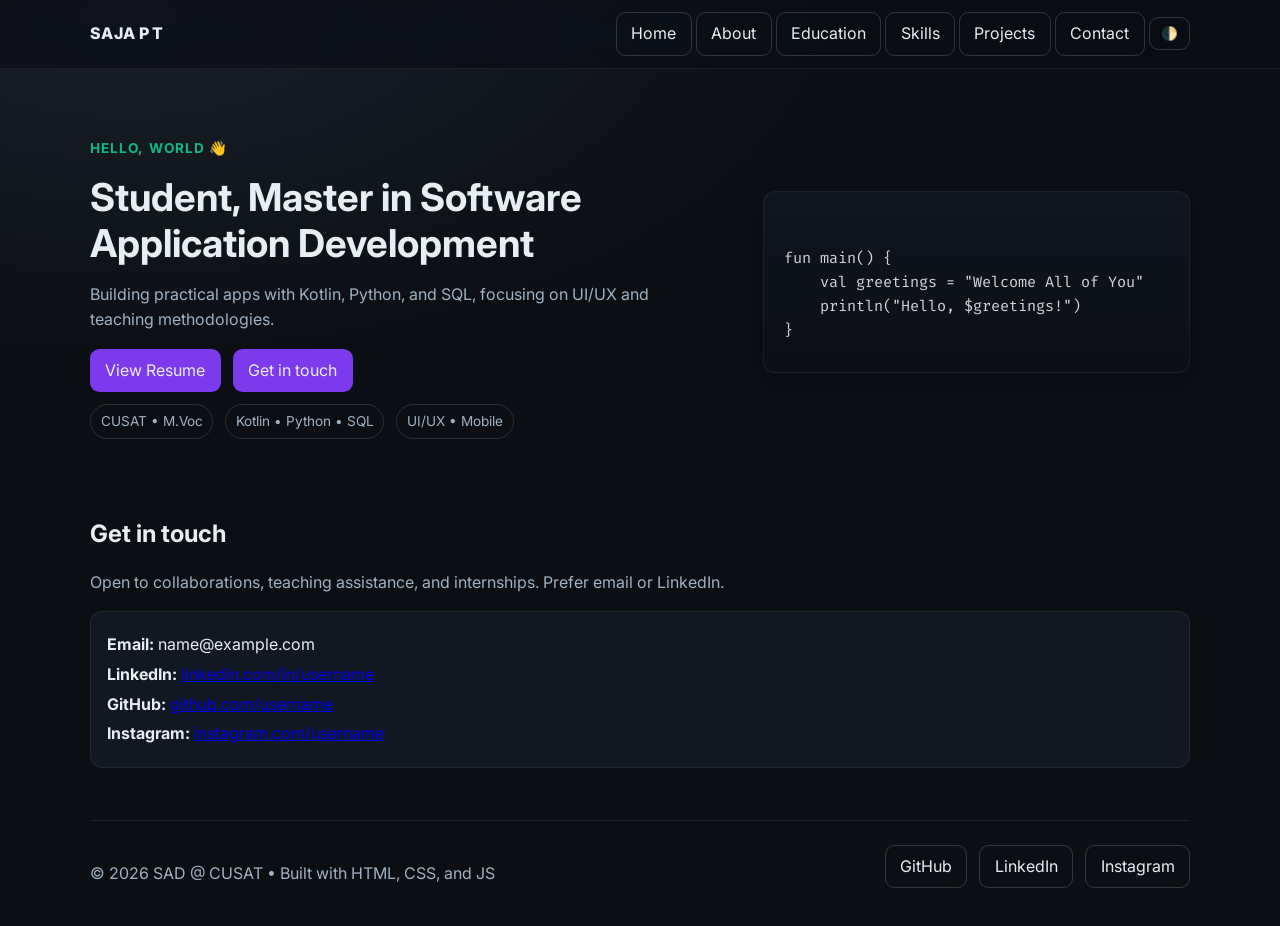
<file: index.html>
<!doctype html>
<html lang="en">
<head>
  <meta charset="utf-8">
  <meta name="viewport" content="width=device-width, initial-scale=1">
  <title>Home • SAJA P T</title>
  <meta name="description" content="Portfolio home of SAJA P T: Kotlin, Python, SQL, UI/UX, mobile.">
  <link rel="preconnect" href="https://fonts.googleapis.com">
  <link rel="preconnect" href="https://fonts.gstatic.com" crossorigin>
  <link href="https://fonts.googleapis.com/css2?family=Inter:wght@400;600;800&family=Fira+Code:wght@400;600&display=swap" rel="stylesheet">
  <link rel="stylesheet" href="css/styles.css">
</head>
<body>
  <!-- Header -->
  <header class="site-header">
    <div class="nav container">
      <a class="logo" href="home.html">SAJA P T</a>
      <div class="nav-right">
        <a class="btn" href="home.html">Home</a>
        <a class="btn" href="about.html">About</a>
        <a class="btn" href="education.html">Education</a>
        <a class="btn" href="skills.html">Skills</a>
        <a class="btn" href="projects.html">Projects</a>
        <a class="btn " href="contact.html">Contact</a>
        <button class="theme-toggle" aria-label="Toggle theme">🌓</button>
      </div>
    </div>
  </header>

  <main>
    <section class="hero container reveal" aria-labelledby="hero-title">
      <div>
        <p class="kicker">Hello, world 👋</p>
        <h1 id="hero-title">Student, Master in Software Application Development</h1>
        <p class="subtitle">
          Building practical apps with Kotlin, Python, and SQL, focusing on UI/UX and teaching methodologies.
        </p>
        <div class="cta" style="margin-top:1rem; display:flex; gap:.75rem; flex-wrap:wrap">
          <a class="btn primary" href="assets/SAJA_PT_RESUME.pdf" target="_blank" rel="noopener">View Resume</a>
          <a class="btn primary" href="contact.html">Get in touch</a>
        </div>
        <div class="meta">
          <span class="pill">CUSAT • M.Voc</span>
          <span class="pill">Kotlin • Python • SQL</span>
          <span class="pill">UI/UX • Mobile</span>
        </div>
      </div>
      <div class="code-card reveal">
<pre><code class="code">
fun main() {
    val greetings = "Welcome All of You"
    println("Hello, $greetings!")
}
</code></pre>
      </div>
    </section>

    <section class="section container reveal" aria-labelledby="get-touch">
      <h2 id="get-touch">Get in touch</h2>
      <p class="muted">Open to collaborations, teaching assistance, and internships. Prefer email or LinkedIn.</p>
      <div class="panel">
        <p style="margin:.25rem 0"><strong>Email:</strong> name@example.com</p>
        <p style="margin:.25rem 0"><strong>LinkedIn:</strong> <a href="https://linkedin.com/in/saja-pt" target="_blank" rel="noopener">linkedin.com/in/username</a></p>
        <p style="margin:.25rem 0"><strong>GitHub:</strong> <a href="https://github.com/Saja-abbas" target="_blank" rel="noopener">github.com/username</a></p>
        <p style="margin:.25rem 0"><strong>Instagram:</strong> <a href="https://instagram.com/saja_bbas" target="_blank" rel="noopener">instagram.com/username</a></p>
      </div>
    </section>
  </main>

  <!-- Footer -->
  <footer class="footer container">
    <p>© <span id="year"></span> SAD @ CUSAT • Built with HTML, CSS, and JS</p>
    <ul class="social">
      <li><a class="btn" href="https://github.com/Saja-abbas" target="_blank" rel="noopener" aria-label="GitHub">GitHub</a></li>
      <li><a class="btn" href="https://linkedin.com/in/saja-pt" target="_blank" rel="noopener" aria-label="LinkedIn">LinkedIn</a></li>
      <li><a class="btn" href="https://instagram.com/saja_bbas" target="_blank" rel="noopener" aria-label="Instagram">Instagram</a></li>
    </ul>
  </footer>

  <script src="javascript/script.js" defer></script>
</body>
</html>
</file>
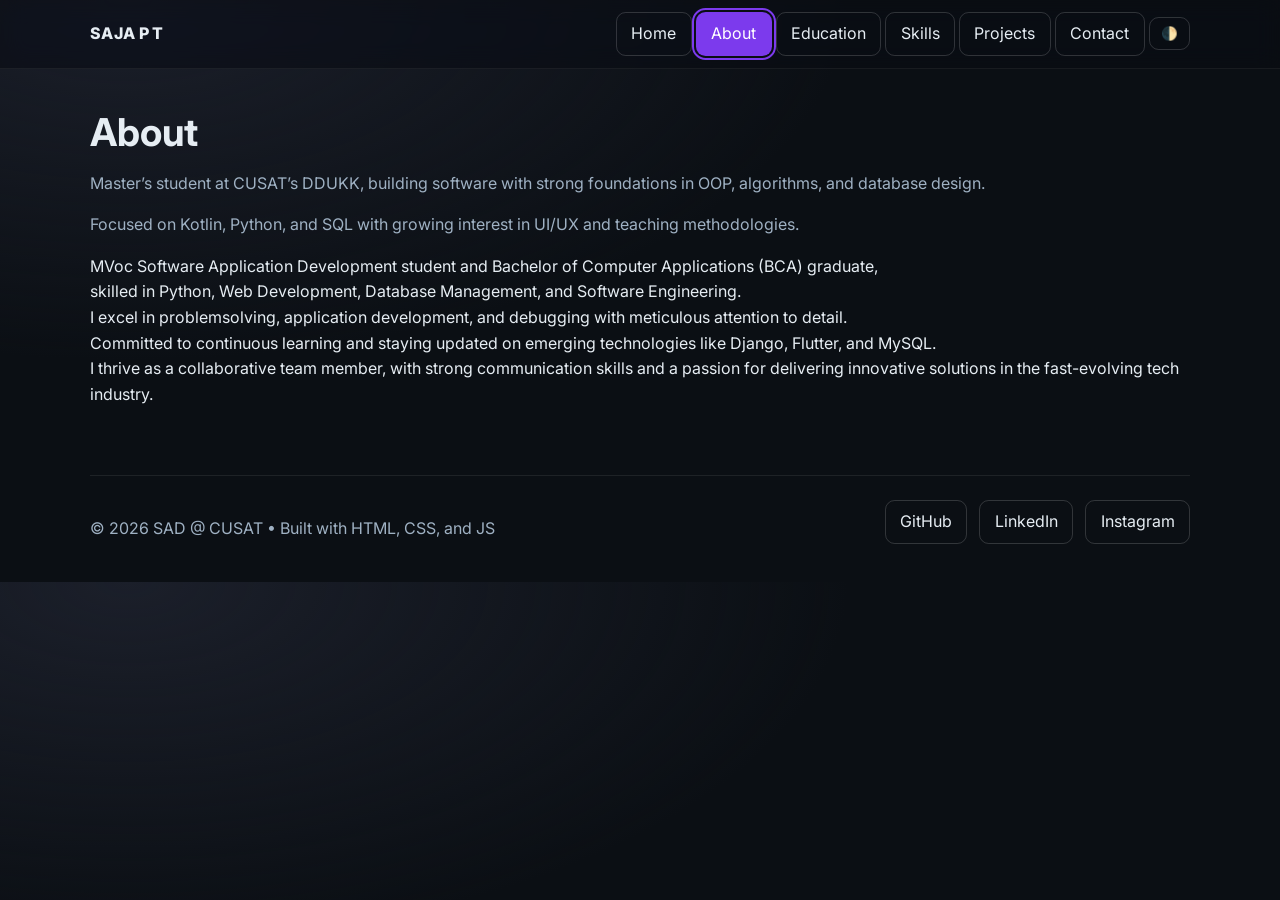
<file: about.html>
<!doctype html>
<html lang="en">
<head>
  <meta charset="utf-8">
  <meta name="viewport" content="width=device-width, initial-scale=1">
  <title>About • SAJA P T</title>
  <meta name="description" content="About SAJA P T — M.Voc Software Application Development student at CUSAT.">
  <link href="https://fonts.googleapis.com/css2?family=Inter:wght@400;600;800&family=Fira+Code:wght@400;600&display=swap" rel="stylesheet">
  <link rel="stylesheet" href="css/styles.css">
</head>
<body>
  <!-- Header (same across pages) -->
  <header class="site-header">
    <div class="nav container">
      <a class="logo" href="home.html">SAJA P T</a>
      <div class="nav-right">
        <a class="btn" href="home.html">Home</a>
        <a class="btn" href="about.html">About</a>
        <a class="btn" href="education.html">Education</a>
        <a class="btn" href="skills.html">Skills</a>
        <a class="btn" href="projects.html">Projects</a>
        <a class="btn " href="contact.html">Contact</a>
        <button class="theme-toggle" aria-label="Toggle theme">🌓</button>
      </div>
    </div>
  </header>

  <main>
    <section class="section container reveal" aria-labelledby="about-title">
      <h1 id="about-title">About</h1>
      <p class="muted">Master’s student at CUSAT’s DDUKK, building software with strong foundations in OOP, algorithms, and database design.</p>
      <p class="muted">Focused on Kotlin, Python, and SQL with growing interest in UI/UX and teaching methodologies.</p>
      <p>MVoc Software Application Development student and Bachelor of Computer Applications (BCA) graduate, <br>
skilled in Python, Web Development, Database Management, and Software Engineering. <br>
 I excel in problemsolving, application development, and debugging with meticulous attention to detail. <br>
 Committed to continuous learning and staying updated on emerging technologies like Django, Flutter, and MySQL. <br>
 I thrive as a collaborative team member, with strong communication skills and a passion for delivering innovative solutions in the fast-evolving tech industry.
</p>
    </section>
  </main>

  <!-- Footer -->
  <footer class="footer container">
    <p>© <span id="year"></span> SAD @ CUSAT • Built with HTML, CSS, and JS</p>
    <ul class="social">
      <li><a class="btn" href="https://github.com/Saja-abbas" target="_blank" rel="noopener">GitHub</a></li>
      <li><a class="btn" href="https://linkedin.com/in/saja-pt" target="_blank" rel="noopener">LinkedIn</a></li>
      <li><a class="btn" href="https://instagram.com/saja_bbas" target="_blank" rel="noopener">Instagram</a></li>
    </ul>
  </footer>
  <script src="javascript/script.js" defer></script>
</body>
</html>
</file>
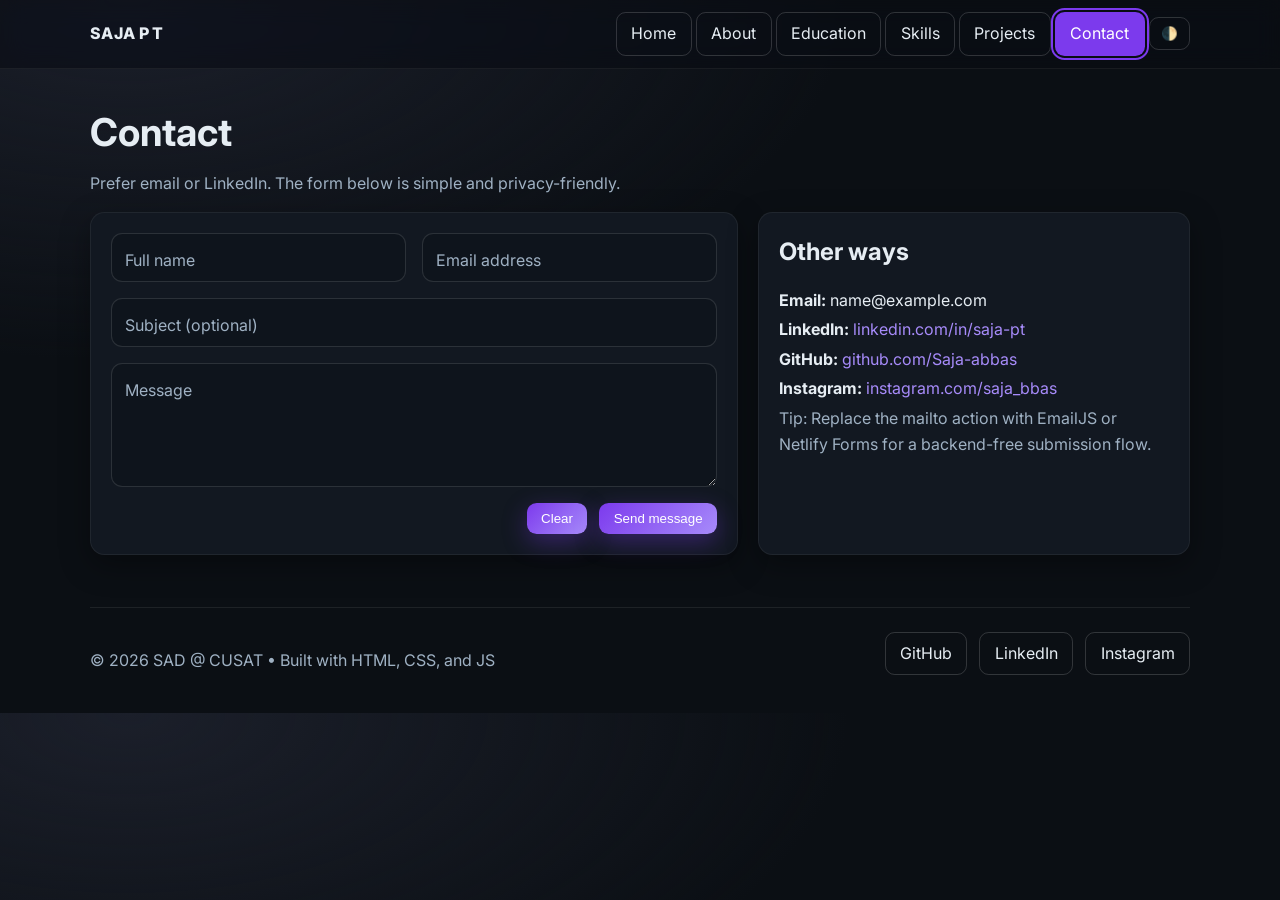
<file: contact.html>
<!doctype html>
<html lang="en">
<head>
  <meta charset="utf-8">
  <meta name="viewport" content="width=device-width, initial-scale=1">
  <title>Contact • SAJA P T</title>
  <meta name="description" content="Contact SAJA P T for collaborations, internships, or teaching assistance.">
  <link href="https://fonts.googleapis.com/css2?family=Inter:wght@400;600;800&display=swap" rel="stylesheet">
  <link rel="stylesheet" href="css/styles.css">
</head>
<body>
  <!-- Header -->
  <header class="site-header">
    <div class="nav container">
      <a class="logo" href="home.html">SAJA P T</a>
      <div class="nav-right">
        <a class="btn" href="home.html">Home</a>
        <a class="btn" href="about.html">About</a>
        <a class="btn" href="education.html">Education</a>
        <a class="btn" href="skills.html">Skills</a>
        <a class="btn" href="projects.html">Projects</a>
        <a class="btn" href="contact.html">Contact</a>
        <button class="theme-toggle" aria-label="Toggle theme">🌓</button>
      </div>
    </div>
  </header>

<main>
  <section class="section container reveal" aria-labelledby="contact-title">
    <h1 id="contact-title">Contact</h1>
    <p class="muted">Prefer email or LinkedIn. The form below is simple and privacy-friendly.</p>

    <div class="contact-wrap">
      <!-- Form card -->
      <form class="card" action="mailto:name@example.com" method="post" enctype="text/plain" aria-labelledby="contact-title">
        <div class="form-row">
          <div class="field">
            <input id="name" name="name" type="text" required autocomplete="name" placeholder=" " />
            <label for="name">Full name</label>
          </div>
          <div class="field">
            <input id="email" name="email" type="email" required autocomplete="email" placeholder=" " />
            <label for="email">Email address</label>
          </div>
        </div>

        <div class="field" style="margin-top:1rem">
          <input id="subject" name="subject" type="text" placeholder=" " />
          <label for="subject">Subject (optional)</label>
        </div>

        <div class="field" style="margin-top:1rem">
          <textarea id="message" name="message" rows="6" required placeholder=" "></textarea>
          <label for="message">Message</label>
        </div>

        <div class="form-actions">
          <button class="btn glow " type="reset">Clear</button>
          <button class="btn glow" type="submit">Send message</button>
        </div>
      </form>

      <!-- Aside contact options -->
      <aside class="card contact-aside">
        <h2 style="margin-top:0">Other ways</h2>
        <p><strong>Email:</strong> name@example.com</p>
        <p><strong>LinkedIn:</strong> <a href="https://linkedin.com/in/saja-pt" target="_blank" rel="noopener">linkedin.com/in/saja-pt</a></p>
        <p><strong>GitHub:</strong> <a href="https://github.com/Saja-abbas" target="_blank" rel="noopener">github.com/Saja-abbas</a></p>
        <p><strong>Instagram:</strong> <a href="https://instagram.com/saja_bbas" target="_blank" rel="noopener">instagram.com/saja_bbas</a></p>
        <p class="muted">Tip: Replace the mailto action with EmailJS or Netlify Forms for a backend-free submission flow.</p>
      </aside>
    </div>
  </section>
</main>


  <!-- Footer -->
  <footer class="footer container">
    <p>© <span id="year"></span> SAD @ CUSAT • Built with HTML, CSS, and JS</p>
    <ul class="social">
      <li><a class="btn" href="https://github.com/Saja-abbas" target="_blank" rel="noopener">GitHub</a></li>
      <li><a class="btn" href="https://linkedin.com/in/saja-pt" target="_blank" rel="noopener">LinkedIn</a></li>
      <li><a class="btn" href="https://instagram.com/saja_bbas" target="_blank" rel="noopener">Instagram</a></li>
    </ul>
  </footer>
  <script src="javascript/script.js" defer></script>
</body>
</html>
</file>
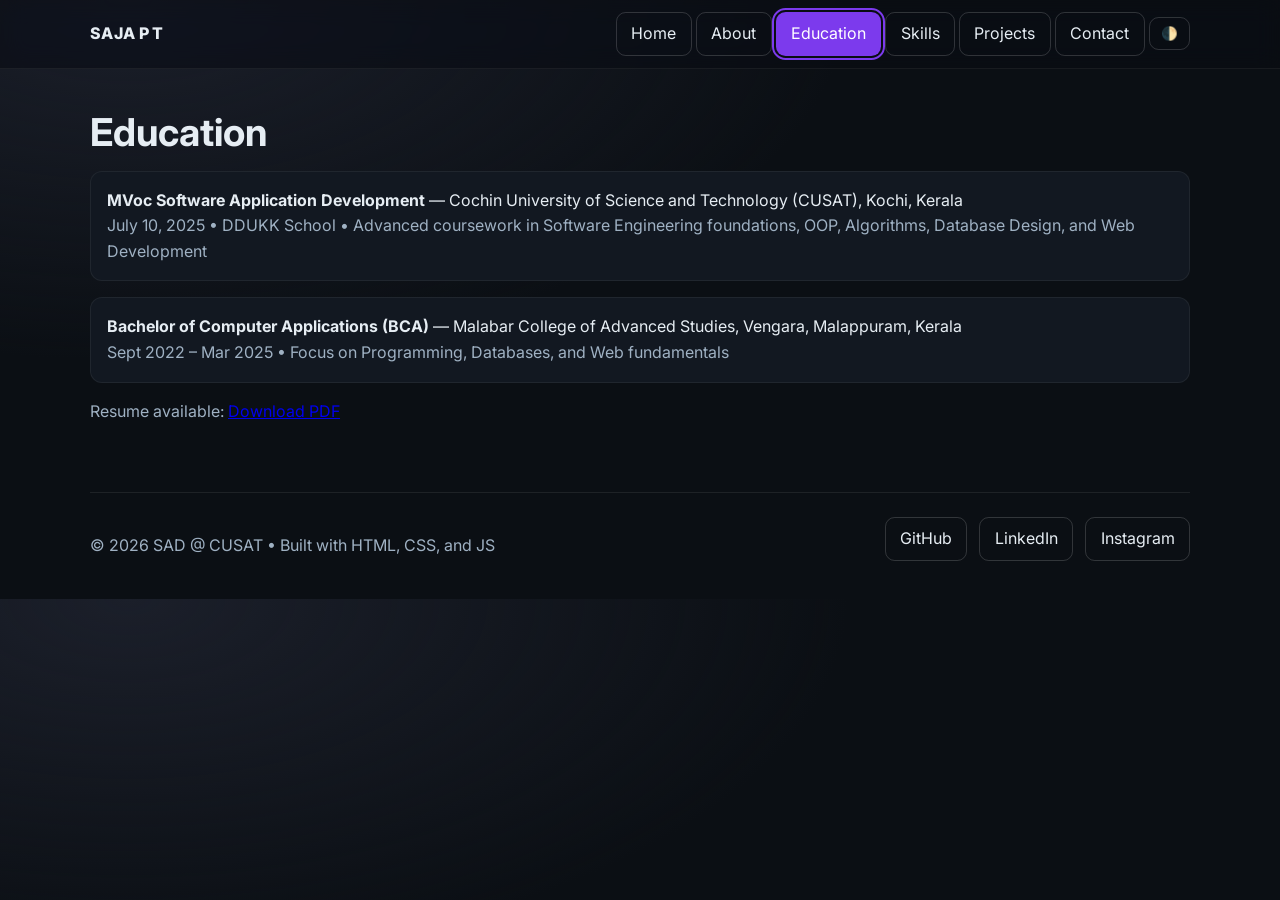
<file: education.html>
<!doctype html>
<html lang="en">
<head>
  <meta charset="utf-8">
  <meta name="viewport" content="width=device-width, initial-scale=1">
  <title>Education • SAJA P T</title>
  <meta name="description" content="Education history of SAJA P T.">
  <link href="https://fonts.googleapis.com/css2?family=Inter:wght@400;600;800&display=swap" rel="stylesheet">
  <link rel="stylesheet" href="css/styles.css">
</head>
<body>
  <!-- Header -->
  <header class="site-header">
    <div class="nav container">
      <a class="logo" href="home.html">SAJA P T</a>
      <div class="nav-right">
        <a class="btn" href="home.html">Home</a>
        <a class="btn" href="about.html">About</a>
        <a class="btn" href="education.html">Education</a>
        <a class="btn" href="skills.html">Skills</a>
        <a class="btn" href="projects.html">Projects</a>
        <a class="btn " href="contact.html">Contact</a>
        <button class="theme-toggle" aria-label="Toggle theme">🌓</button>
      </div>
    </div>
  </header>

  <main>
    <section class="section container reveal" aria-labelledby="edu-title">
      <h1 id="edu-title">Education</h1>

      <ul class="list-edu">
        <li>
          <strong>MVoc Software Application Development</strong> — Cochin University of Science and Technology (CUSAT), Kochi, Kerala<br>
          <span class="muted">July 10, 2025 • DDUKK School • Advanced coursework in Software Engineering foundations, OOP, Algorithms, Database Design, and Web Development</span>
        </li>
        <li>
          <strong>Bachelor of Computer Applications (BCA)</strong> — Malabar College of Advanced Studies, Vengara, Malappuram, Kerala<br>
          <span class="muted">Sept 2022 – Mar 2025 • Focus on Programming, Databases, and Web fundamentals</span>
        </li>
      </ul>

      <p class="muted" style="margin-top:1rem">
        Resume available: <a href="SAJA_PT_RESUME.pdf" target="_blank" rel="noopener">Download PDF</a>
      </p>
    </section>
  </main>

  <!-- Footer -->
  <footer class="footer container">
    <p>© <span id="year"></span> SAD @ CUSAT • Built with HTML, CSS, and JS</p>
    <ul class="social">
      <li><a class="btn" href="https://github.com/Saja-abbas" target="_blank" rel="noopener">GitHub</a></li>
      <li><a class="btn" href="https://linkedin.com/in/saja-pt" target="_blank" rel="noopener">LinkedIn</a></li>
      <li><a class="btn" href="https://instagram.com/saja_bbas" target="_blank" rel="noopener">Instagram</a></li>
    </ul>
  </footer>

  <script src="javascript/script.js" defer></script>
</body>
</html>
</file>
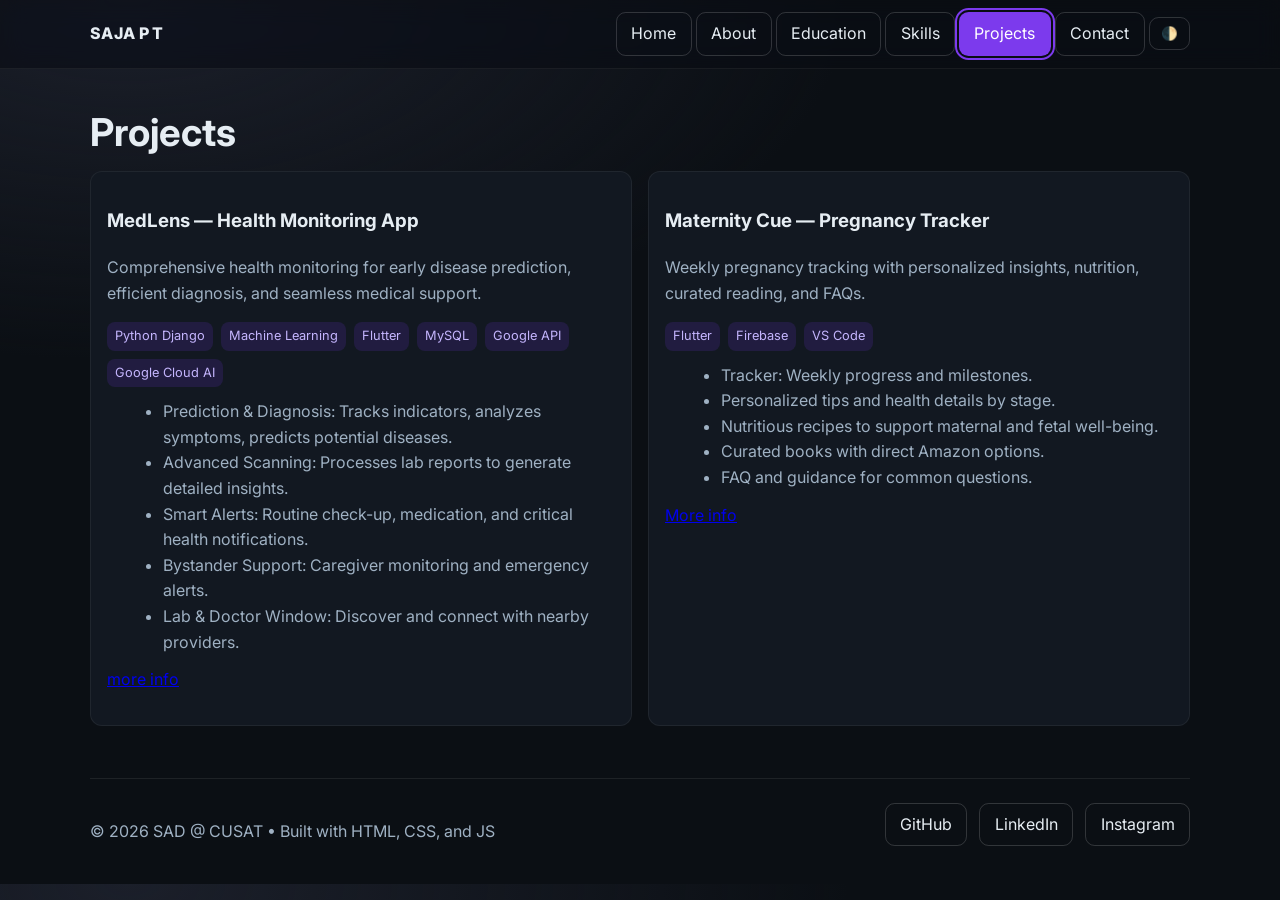
<file: projects.html>
<!doctype html>
<html lang="en">
<head>
  <meta charset="utf-8">
  <meta name="viewport" content="width=device-width, initial-scale=1">
  <title>Projects • SAJA P T</title>
  <meta name="description" content="MedLens — Health Monitoring App by SAJA P T.">
  <link href="https://fonts.googleapis.com/css2?family=Inter:wght@400;600;800&display=swap" rel="stylesheet">
  <link rel="stylesheet" href="css/styles.css">
</head>
<body>
  <!-- Header -->
  <header class="site-header">
    <div class="nav container">
      <a class="logo" href="home.html">SAJA P T</a>
      <div class="nav-right">
        <a class="btn" href="home.html">Home</a>
        <a class="btn" href="about.html">About</a>
        <a class="btn" href="education.html">Education</a>
        <a class="btn" href="skills.html">Skills</a>
        <a class="btn" href="projects.html">Projects</a>
        <a class="btn " href="contact.html">Contact</a>
        <button class="theme-toggle" aria-label="Toggle theme">🌓</button>
      </div>
    </div>
  </header>

  <main>
    <section class="section container reveal" aria-labelledby="projects-title">
      <h1 id="projects-title">Projects</h1>

      <div class="grid projects">
        <article class="panel">
          <h3>MedLens — Health Monitoring App</h3>
          <p class="muted">Comprehensive health monitoring for early disease prediction, efficient diagnosis, and seamless medical support.</p>
          <ul class="tags">
            <li>Python Django</li><li>Machine Learning</li><li>Flutter</li><li>MySQL</li><li>Google API</li><li>Google Cloud AI</li>
          </ul>
          <ul class="muted" style="margin:.75rem 0 0 1rem">
            <li>Prediction & Diagnosis: Tracks indicators, analyzes symptoms, predicts potential diseases.</li>
            <li>Advanced Scanning: Processes lab reports to generate detailed insights.</li>
            <li>Smart Alerts: Routine check-up, medication, and critical health notifications.</li>
            <li>Bystander Support: Caregiver monitoring and emergency alerts.</li>
            <li>Lab & Doctor Window: Discover and connect with nearby providers.</li>
          </ul>
          <p style="margin-top:.75rem">
            <a href="assets/MedLens.pdf" target="_blank" rel="noopener">more info</a>
          </p>
        </article>


        <!-- Maternity Cue -->
        <article class="panel">
          <h3>Maternity Cue — Pregnancy Tracker</h3>
          <p class="muted">Weekly pregnancy tracking with personalized insights, nutrition, curated reading, and FAQs.</p>
          <ul class="tags">
            <li>Flutter</li><li>Firebase</li><li>VS Code</li>
          </ul>
          <ul class="muted" style="margin:.75rem 0 0 1rem">
            <li>Tracker: Weekly progress and milestones.</li>
            <li>Personalized tips and health details by stage.</li>
            <li>Nutritious recipes to support maternal and fetal well-being.</li>
            <li>Curated books with direct Amazon options.</li>
            <li>FAQ and guidance for common questions.</li>
          </ul>
          <p style="margin-top:.75rem">
            <a href="Maternity_Cue.pdf" target="_blank" rel="noopener">More info</a>
          </p>
        </article>

      </div>
    </section>
  </main>

  <!-- Footer -->
  <footer class="footer container">
    <p>© <span id="year"></span> SAD @ CUSAT • Built with HTML, CSS, and JS</p>
    <ul class="social">
      <li><a class="btn" href="https://github.com/Saja-abbas" target="_blank" rel="noopener">GitHub</a></li>
      <li><a class="btn" href="https://linkedin.com/in/saja-pt" target="_blank" rel="noopener">LinkedIn</a></li>
      <li><a class="btn" href="https://instagram.com/saja_bbas" target="_blank" rel="noopener">Instagram</a></li>
    </ul>
  </footer>

  <script src="javascript/script.js" defer></script>
</body>
</html>
</file>
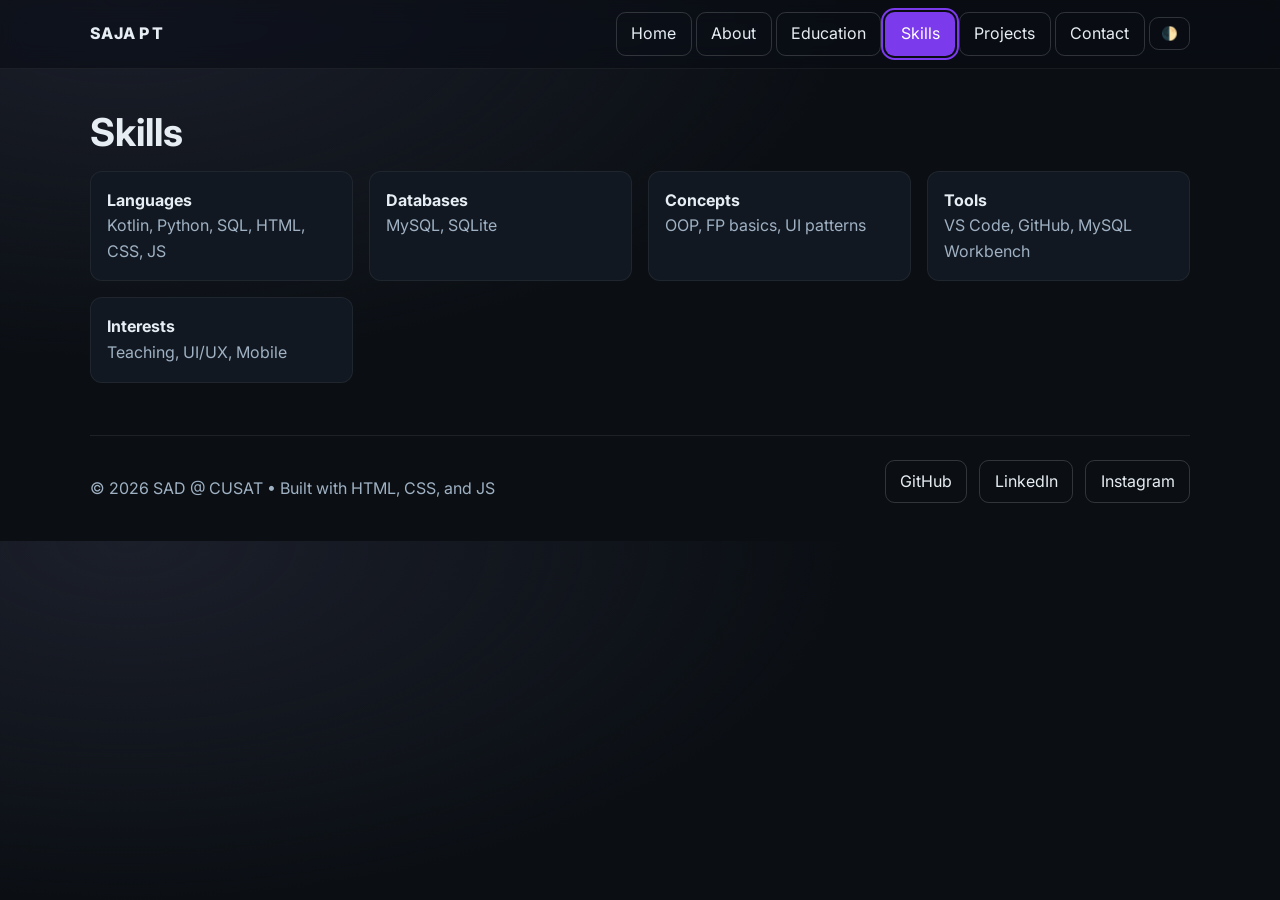
<file: skills.html>
<!doctype html>
<html lang="en">
<head>
  <meta charset="utf-8">
  <meta name="viewport" content="width=device-width, initial-scale=1">
  <title>Skills • SAJA P T</title>
  <meta name="description" content="Skills of SAJA P T: Kotlin, Python, SQL, HTML, CSS, JS, UI/UX.">
  <link href="https://fonts.googleapis.com/css2?family=Inter:wght@400;600;800&display=swap" rel="stylesheet">
  <link rel="stylesheet" href="css/styles.css">
</head>
<body>
  <!-- Header -->
  <header class="site-header">
    <div class="nav container">
      <a class="logo" href="home.html">SAJA P T</a>
      <div class="nav-right">
        <a class="btn" href="home.html">Home</a>
        <a class="btn" href="about.html">About</a>
        <a class="btn" href="education.html">Education</a>
        <a class="btn" href="skills.html">Skills</a>
        <a class="btn" href="projects.html">Projects</a>
        <a class="btn " href="contact.html">Contact</a>
        <button class="theme-toggle" aria-label="Toggle theme">🌓</button>
      </div>
    </div>
  </header>

  <main>
    <section class="section container reveal" aria-labelledby="skills-title">
      <h1 id="skills-title">Skills</h1>
      <div class="grid skills">
        <div class="panel"><strong>Languages</strong><br><span class="muted">Kotlin, Python, SQL, HTML, CSS, JS</span></div>
        <div class="panel"><strong>Databases</strong><br><span class="muted">MySQL, SQLite</span></div>
        <div class="panel"><strong>Concepts</strong><br><span class="muted">OOP, FP basics, UI patterns</span></div>
        <div class="panel"><strong>Tools</strong><br><span class="muted">VS Code, GitHub, MySQL Workbench</span></div>
        <div class="panel"><strong>Interests</strong><br><span class="muted">Teaching, UI/UX, Mobile</span></div>
      </div>
    </section>
  </main>

  <!-- Footer -->
  <footer class="footer container">
    <p>© <span id="year"></span> SAD @ CUSAT • Built with HTML, CSS, and JS</p>
    <ul class="social">
      <li><a class="btn" href="https://github.com/Saja-abbas" target="_blank" rel="noopener">GitHub</a></li>
      <li><a class="btn" href="https://linkedin.com/in/saja-pt" target="_blank" rel="noopener">LinkedIn</a></li>
      <li><a class="btn" href="https://instagram.com/saja_bbas" target="_blank" rel="noopener">Instagram</a></li>
    </ul>
  </footer>
  <script src="javascript/script.js" defer></script>
</body>
</html>
</file>
<file: css/styles.css>
:root{
  --bg:#0b0f14; --panel:#121821; --text:#e6edf3; --muted:#9fb1c3;
  --pri:#7c3aed; --pri-2:#a78bfa; --acc:#10b981; --shadow:0 10px 30px rgba(0,0,0,.35);
}
[data-theme="light"]{
  --bg:#f8fafc; --panel:#ffffff; --text:#0f172a; --muted:#475569;
  --pri:#6d28d9; --pri-2:#7c3aed; --acc:#059669;
}
/* Active/current page styles */
.nav-right a.btn.active{
  background: var(--pri);
  border-color: transparent;
  color: #ffffff;
}
.nav-right a.btn.active:hover{
  filter: brightness(1.05);
}


/* Contact form layout */
.contact-wrap{
  display:grid;
  grid-template-columns: 1.2fr .8fr;
  gap:1.25rem;
}
@media (max-width: 900px){
  .contact-wrap{ grid-template-columns: 1fr; }
}

/* Card */
.card{
  background:var(--panel);
  border:1px solid rgba(255,255,255,.06);
  border-radius:.9rem;
  padding:1.25rem;
  box-shadow: var(--shadow);
}

/* Floating label fields */
.field{
  position:relative;
}
.field input,
.field textarea{
  width:100%;
  background:#0e141c;
  color:var(--text);
  border:1px solid rgba(255,255,255,.12);
  border-radius:.7rem;
  padding:1.1rem .95rem .9rem;
  transition:border-color .2s, box-shadow .2s, background .2s;
}
[data-theme="light"] .field input,
[data-theme="light"] .field textarea{
  background:#fff; color:#0f172a; border-color:#e2e8f0;
}
.field label{
  position:absolute;
  left:.9rem;
  top:.95rem;
  color:var(--muted);
  pointer-events:none;
  transition:transform .15s, font-size .15s, top .15s, color .15s;
  background:transparent;
}

/* Float on focus or when filled */
.field input:focus,
.field textarea:focus{ outline:none; border-color: var(--pri); box-shadow: 0 0 0 3px rgba(124,58,237,.25); }
.field input:not(:placeholder-shown) + label,
.field textarea:not(:placeholder-shown) + label,
.field input:focus + label,
.field textarea:focus + label{
  top:.45rem;
  transform:translateY(-50%);
  font-size:.78rem;
  color:var(--pri-2);
  background: transparent;
}

/* Helper row */
.form-row{
  display:grid; grid-template-columns:1fr 1fr; gap:1rem;
}
@media (max-width:720px){ .form-row{ grid-template-columns:1fr; } }

/* Submit */
.form-actions{
  display:flex; gap:.75rem; align-items:center; justify-content:flex-end; margin-top:.5rem;
}
.btn.glow{
  background: linear-gradient(135deg, var(--pri), var(--pri-2));
  color:#fff; border:none;
  box-shadow: 0 8px 24px rgba(124,58,237,.35);
}
.btn.glow:hover{ filter:brightness(1.05); }

/* Aside contact card */
.contact-aside p{ margin:.25rem 0; }
.contact-aside a{ color:var(--pri-2); text-decoration:none; }
.contact-aside a:hover{ text-decoration:underline; }


*{box-sizing:border-box}
html{scroll-behavior:smooth}
body{
  margin:0; font-family:Inter, system-ui, -apple-system, Segoe UI, Roboto, Arial, sans-serif;
  color:var(--text);
  background: radial-gradient(1200px 600px at 10% 0%, #1b1f2a 0%, transparent 60%) , var(--bg);
  line-height:1.6;
}
.container{width:min(1100px,92%); margin-inline:auto}
.site-header{position:sticky; top:0; z-index:50; background:rgba(10,13,18,.6); backdrop-filter:saturate(180%) blur(12px); border-bottom:1px solid rgba(255,255,255,.06)}
.nav{display:flex; align-items:center; justify-content:space-between; padding:.75rem 0}
.logo{color:var(--text); text-decoration:none; font-weight:800; letter-spacing:.3px}
.nav-right{display:flex; gap:.25rem; align-items:center; flex-wrap:wrap}
.nav a.btn{margin:0}
.btn{display:inline-block; border:1px solid rgba(255,255,255,.16); color:var(--text); padding:.5rem .9rem; border-radius:.6rem; text-decoration:none}
.btn.primary{background:var(--pri); border-color:transparent}
.btn:hover{background:rgba(255,255,255,.06)}
.btn.primary:hover{filter:brightness(1.05)}
.theme-toggle{background:none; border:1px solid rgba(255,255,255,.16); color:var(--text); padding:.5rem .7rem; border-radius:.6rem; cursor:pointer}
.active{outline:2px solid var(--pri); outline-offset:2px}

.hero{display:grid; grid-template-columns:1.2fr .8fr; gap:2rem; align-items:center; padding:3.5rem 0 2.5rem}
.kicker{color:var(--acc); font-weight:700; letter-spacing:.08em; text-transform:uppercase; font-size:.85rem}
h1{font-size:clamp(1.9rem, 3vw, 3rem); line-height:1.2; margin:.25rem 0 1rem}
.subtitle{color:var(--muted); max-width:60ch}
.pill{display:inline-block; padding:.35rem .6rem; border:1px solid rgba(255,255,255,.12); border-radius:999px; margin-right:.5rem; margin-top:.75rem; font-size:.85rem; color:var(--muted)}
.code-card{background:linear-gradient(180deg,#10151f,#0b0f14); border:1px solid rgba(255,255,255,.06); border-radius:12px; box-shadow:var(--shadow)}
.code{font-family:"Fira Code", ui-monospace, Menlo, Consolas, monospace; font-size:.95rem; color:#d1d5db; padding:1rem 1.25rem; display:block; overflow:auto}

.section{padding:2.25rem 0}
.section h2{font-size:1.5rem; margin:0 0 1rem}
.muted{color:var(--muted)}
.grid{display:grid; gap:1rem}
.skills{grid-template-columns:repeat(auto-fit, minmax(220px, 1fr))}
.panel{background:var(--panel); border:1px solid rgba(255,255,255,.06); border-radius:.75rem; padding:1rem}
.projects{grid-template-columns:repeat(auto-fit, minmax(260px, 1fr))}
.tags{list-style:none; display:flex; gap:.5rem; margin:.75rem 0 0; padding:0; flex-wrap:wrap}
.tags li{font-size:.8rem; padding:.25rem .5rem; border-radius:.5rem; background:rgba(124,58,237,.15); color:#c4b5fd}

.list-edu{list-style:none; padding:0; margin:0; display:grid; gap:1rem}
.list-edu li{background:var(--panel); border:1px solid rgba(255,255,255,.06); border-radius:.75rem; padding:1rem}

.footer{border-top:1px solid rgba(255,255,255,.08); padding:1.5rem 0; margin-top:1rem; color:var(--muted); display:flex; justify-content:space-between; gap:1rem; flex-wrap:wrap}
.social{list-style:none; display:flex; gap:.75rem; margin:0; padding:0}
.reveal{opacity:0; transform:translateY(14px); transition:opacity .6s ease, transform .6s ease}
.reveal.visible{opacity:1; transform:none}
@media (max-width: 900px){ .hero{grid-template-columns:1fr} }
</file>
